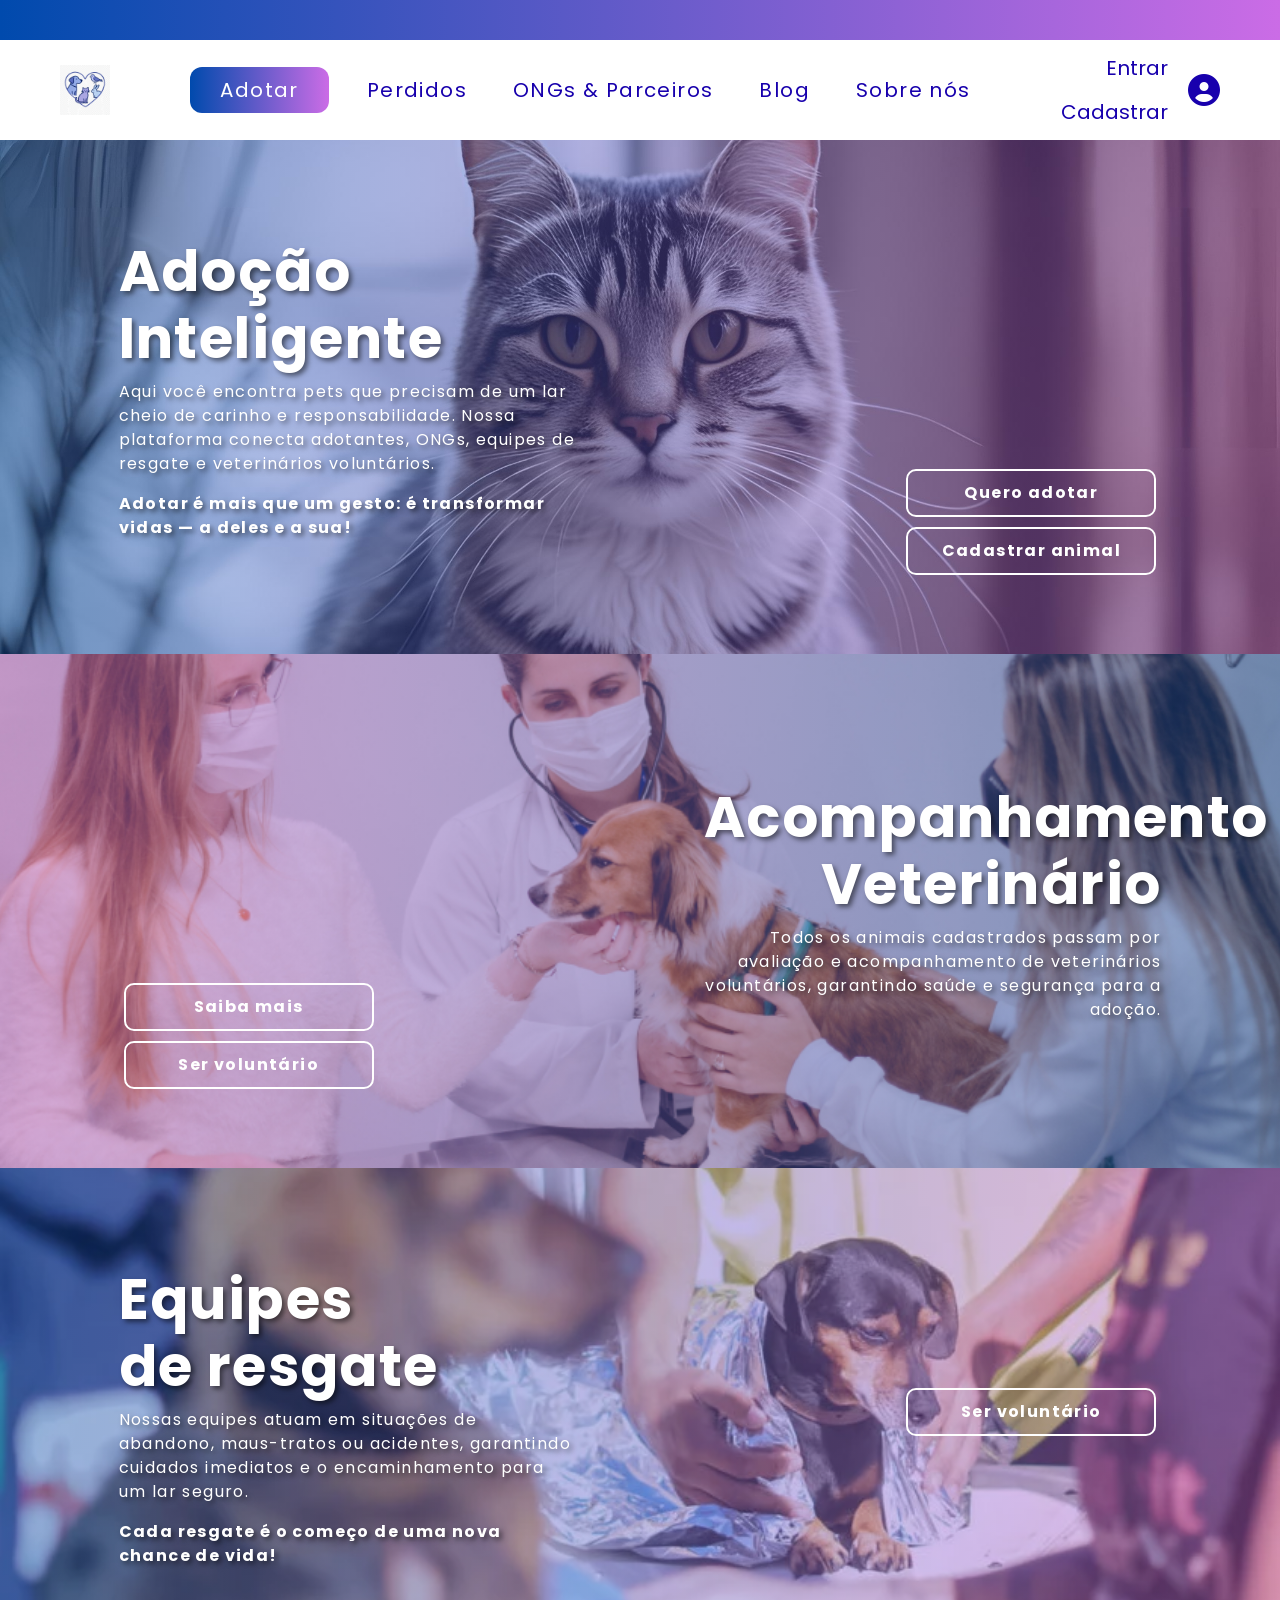
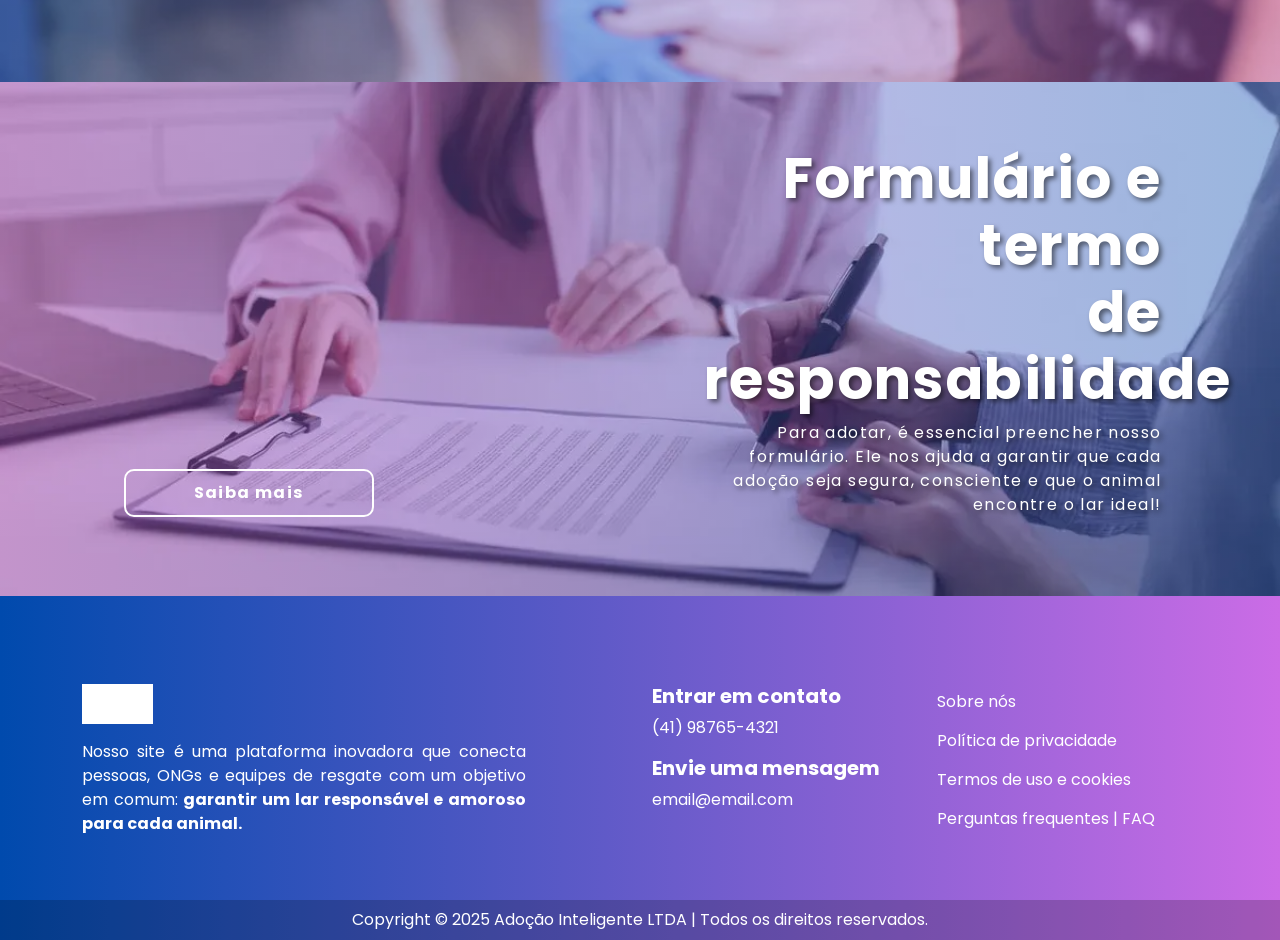
<file: index.html>
<!DOCTYPE html>
<html lang="pt-BR">

<head>
    <meta charset="utf-8">
    <meta name="viewport" content="width=device-width, initial-scale=1">
    <title>Adoção Inteligente</title>
    <link rel="icon" href="img/Adocao_Inteligente_App_Icon.jpg" type="image/png">
    <meta name="description" content="Plataforma de adoção de animais que conecta adotantes, ONGs e veterinários.">
    <meta name="keywords" content="adoção, pet, cachorro, gato, ONG, veterinário">

    <link href="https://cdn.jsdelivr.net/npm/bootstrap@5.3.3/dist/css/bootstrap.min.css" rel="stylesheet">
    <link rel="preconnect" href="https://fonts.googleapis.com">
    <link rel="preconnect" href="https://fonts.gstatic.com" crossorigin>
    <link href="https://fonts.googleapis.com/css2?family=Poppins:wght@400;700&display=swap" rel="stylesheet">
    <link rel="stylesheet" href="https://cdnjs.cloudflare.com/ajax/libs/font-awesome/6.5.2/css/all.min.css">

    <link rel="stylesheet" href="css/style.css">
</head>

<body>

    <header>
        <div class="top-gradient-bar"></div>
        <nav class="navbar navbar-expand-lg">
            <div class="container-fluid">
                <a class="navbar-brand ps-5" href="#">
                    <img src="img/Adocao_Inteligente_Icon_Transparente.png" alt="Adoção Inteligente">
                </a>
                <button class="navbar-toggler" type="button" data-bs-toggle="collapse" data-bs-target="#mainNavbar">
                    <span class="navbar-toggler-icon"></span>
                </button>
                <div class="collapse navbar-collapse" id="mainNavbar">
                    <ul class="navbar-nav mx-auto">
                        <li class="nav-item"><a class="nav-link btn-adotar" href="#">Adotar</a></li>
                        <li class="nav-item"><a class="nav-link" href="#">Perdidos</a></li>
                        <li class="nav-item"><a class="nav-link" href="#">ONGs & Parceiros</a></li>
                        <li class="nav-item"><a class="nav-link" href="#">Blog</a></li>
                        <li class="nav-item"><a class="nav-link" href="#">Sobre nós</a></li>
                    </ul>
                    <div class="login-section d-flex pe-5 align-items-center">
                        <div id="login-links" class="login-text d-flex flex-column align-items-end ms-2">
                            <a href="#" id="link-login" data-bs-toggle="modal" data-bs-target="#loginModal">Entrar</a>
                            <a href="#" id="link-cadastro" data-bs-toggle="modal"
                                data-bs-target="#authModal">Cadastrar</a>
                        </div>
                        <div id="user-info" class="login-text d-none flex-column align-items-end ms-2">
                            <span id="nome-usuario" class="user-name"></span>
                            <a href="#" id="link-saindo">Sair</a>
                        </div>
                        <i class="fas fa-user-circle fa-2x user-icon"></i>
                    </div>
                </div>
            </div>
        </nav>
    </header>

    <main>
        <section id="adocao" class="hero-section row mx-0 py-5 justify-content-center align-items-center">
            <div class="col-md-5 description text-start">
                <h1>Adoção<br>Inteligente</h1>
                <p>Aqui você encontra pets que precisam de um lar cheio de carinho e responsabilidade. Nossa plataforma
                    conecta adotantes, ONGs, equipes de resgate e veterinários voluntários.</p>
                <p><b>Adotar é mais que um gesto: é transformar vidas — a deles e a sua!</b></p>
            </div>
            <div class="col-md-5 d-flex flex-column align-items-end align-self-end botoes">
                <a href="#" class="btn btn-outline-custom">Quero adotar</a>
                <a href="#" class="btn btn-outline-custom">Cadastrar animal</a>
            </div>
        </section>

        <section id="veterinario" class="hero-section row mx-0 py-5 justify-content-center align-items-center">
            <div class="col-md-5 d-flex flex-column align-items-start align-self-end botoes">
                <a href="#" class="btn btn-outline-custom">Saiba mais</a>
                <a href="#" class="btn btn-outline-custom">Ser voluntário</a>
            </div>
            <div class="col-md-5 description text-end">
                <h1>Acompanhamento<br>Veterinário</h1>
                <p>Todos os animais cadastrados passam por avaliação e acompanhamento de veterinários voluntários,
                    garantindo saúde e segurança para a adoção.</p>
            </div>
        </section>

        <section id="resgate" class="hero-section row mx-0 py-5 justify-content-center align-items-center">
            <div class="col-md-5 description text-start">
                <h1>Equipes<br>de resgate</h1>
                <p>Nossas equipes atuam em situações de abandono, maus-tratos ou acidentes, garantindo cuidados
                    imediatos e o encaminhamento para um lar seguro.</p>
                <p><b>Cada resgate é o começo de uma nova chance de vida!</b></p>
            </div>
            <div class="col-md-5 d-flex justify-content-end align-items-end botoes">
                <a href="#" class="btn btn-outline-custom">Ser voluntário</a>
            </div>
        </section>

        <section id="formulario" class="hero-section row mx-0 py-5 justify-content-center align-items-center">
            <div class="col-md-5 d-flex align-items-start align-self-end botoes">
                <a href="#" class="btn btn-outline-custom">Saiba mais</a>
            </div>
            <div class="col-md-5 description text-end">
                <h1>Formulário e termo<br>de responsabilidade</h1>
                <p>Para adotar, é essencial preencher nosso formulário. Ele nos ajuda a garantir que cada adoção seja
                    segura, consciente e que o animal encontre o lar ideal!</p>
            </div>
        </section>
    </main>

    <footer class="site-footer">
        <div class="container">
            <div class="row py-5 justify-content-center">
                <div class="col-lg-6 footer-desc">
                    <img src="img/resgate.png" alt="Logotipo Adoção Inteligente no rodapé" class="footer-logo mb-3">
                    <p>Nosso site é uma plataforma inovadora que conecta pessoas, ONGs e equipes de resgate com um
                        objetivo em comum: <b>garantir um lar responsável e amoroso para cada animal.</b></p>
                </div>
                <div class="col-lg-3 col-md-6">
                    <h5><b>Entrar em contato</b></h5>
                    <p>(41) 98765-4321</p>
                    <h5><b>Envie uma mensagem</b></h5>
                    <p>email@email.com</p>
                </div>
                <div class="col-lg-3 col-md-6 d-flex flex-column align-items-start footer-links">
                    <a href="#">Sobre nós</a>
                    <a href="#">Política de privacidade</a>
                    <a href="#">Termos de uso e cookies</a>
                    <a href="#">Perguntas frequentes | FAQ</a>
                </div>
            </div>
        </div>
        <div class="copyright text-center py-2">
            <p class="mb-0">Copyright © 2025 Adoção Inteligente LTDA | Todos os direitos reservados.</p>
        </div>
    </footer>

    <div class="modal fade" id="loginModal" tabindex="-1" aria-labelledby="loginModalLabel" aria-hidden="true">
        <div class="modal-dialog modal-xl modal-dialog-centered">
            <div class="modal-content modal-split">
                <div class="row g-0">
                    <div class="col-lg-6">
                        <div class="form-container">
                            <button type="button" class="btn-close" data-bs-dismiss="modal" aria-label="Close"></button>
                            <h2 class="modal-title mb-3" id="loginModalLabel">Bem-vindo(a) de volta!</h2>
                            <p class="mb-4">Faça login para continuar.</p>
                            <form id="loginForm" method="POST">
                                <input type="hidden" name="action" value="login">
                                <div class="mb-3">
                                    <label for="loginEmail" class="form-label">Email</label>
                                    <input type="email" class="form-control" id="loginEmail" name="email" required>
                                </div>
                                <div class="mb-3">
                                    <label for="loginPassword" class="form-label">Senha</label>
                                    <input type="password" class="form-control" id="loginPassword" name="senha"
                                        required>
                                </div>
                                <a href="#" class="form-text text-light d-block mb-3">Esqueci minha senha</a>
                                <p class="form-text text-light">
                                    Ainda não tem uma conta?
                                    <a href="" id="switchToRegister" data-bs-toggle="modal"
                                        data-bs-target="#authModal">Clique aqui</a>
                                </p>
                                <div class="d-grid mt-4">
                                    <button type="submit" class="btn btn-primary btn-lg">Entrar</button>
                                </div>
                            </form>
                        </div>
                    </div>
                    <div class="col-lg-6 d-none d-lg-block modal-image-side"></div>
                </div>
            </div>
        </div>
    </div>

    <div class="modal fade" id="authModal" tabindex="-1" aria-labelledby="authModalLabel" aria-hidden="true">
        <div class="modal-dialog modal-xl modal-dialog-centered">
            <div class="modal-content modal-split">
                <div class="row g-0">

                    <div class="col-lg-6">
                        <div class="form-container text-white">
                            <button type="button" class="btn-close" data-bs-dismiss="modal" aria-label="Close"></button>
                            <h2 class="modal-title mb-3" id="authModalLabel">Junte-se a nós!</h2>
                            <p class="mb-5">Escolha o perfil que mais combina com você para começar.</p>

                            <div class="d-grid gap-4">
                                <div class="profile-choice-card" data-next-modal="#modalAdotante">
                                    <i class="fas fa-heart fa-2x"></i>
                                    <div class="profile-text">
                                        <h5>Quero Adotar</h5>
                                        <p>Procure e encontre seu novo melhor amigo.</p>
                                    </div>
                                </div>

                                <div class="profile-choice-card" data-next-modal="#modalONG">
                                    <i class="fas fa-shield-alt fa-2x"></i>
                                    <div class="profile-text">
                                        <h5>Sou Protetor/ONG</h5>
                                        <p>Cadastre animais e gerencie processos de adoção.</p>
                                    </div>
                                </div>

                                <div class="profile-choice-card" data-next-modal="#modalVeterinario">
                                    <i class="fas fa-stethoscope fa-2x"></i>
                                    <div class="profile-text">
                                        <h5>Sou Veterinário</h5>
                                        <p>Ofereça seus serviços e ajude como voluntário.</p>
                                    </div>
                                </div>
                            </div>
                        </div>
                    </div>

                    <div class="col-lg-6 d-none d-lg-block modal-image-side">
                    </div>

                </div>
            </div>
        </div>
    </div>

    <div class="modal fade" id="modalAdotante" tabindex="-1" aria-labelledby="modalAdotanteLabel" aria-hidden="true">
        <div class="modal-dialog modal-xl modal-dialog-centered">
            <div class="modal-content modal-split">
                <div class="row g-0">

                    <div class="col-lg-6">
                        <div class="form-container"> <button type="button" class="btn-close" data-bs-dismiss="modal"
                                aria-label="Close"></button>

                            <h2 class="modal-title mb-4" id="modalAdotanteLabel">Cadastro de Adotante</h2>

                            <form id="formAdotante" method="POST">
                                <div class="mb-3">
                                    <label for="nomeAdotante" class="form-label">Nome Completo</label>
                                    <input type="text" class="form-control" id="nomeAdotante" name="nome" required>
                                </div>
                                <div class="mb-3">
                                    <label for="emailAdotante" class="form-label">Email</label>
                                    <input type="email" class="form-control" id="emailAdotante" name="email" required>
                                </div>
                                <div class="mb-3">
                                    <label for="telefoneAdotante" class="form-label">Telefone</label>
                                    <input type="tel" class="form-control" id="telefoneAdotante" name="telefone"
                                        required>
                                </div>
                                <div class="mb-3">
                                    <label for="cpfAdotante" class="form-label">CPF</label>
                                    <input type="text" class="form-control" id="cpfAdotante" name="cpf" required>
                                </div>
                                <div class="mb-3">
                                    <label for="nascimentoAdotante" class="form-label">Data de Nascimento</label>
                                    <input type="date" class="form-control" id="nascimentoAdotante" name="nascimento"
                                        required>
                                </div>
                                <div class="row">
                                    <div class="col-sm-6 mb-3">
                                        <label for="senhaAdotante" class="form-label">Senha</label>
                                        <input type="password" class="form-control" id="senhaAdotante" name="senha"
                                            required>
                                    </div>
                                    <div class="col-sm-6 mb-3">
                                        <label for="confirmarSenhaAdotante" class="form-label">Confirmar Senha</label>
                                        <input type="password" class="form-control" id="confirmarSenhaAdotante"
                                            name="confirmarSenha" required>
                                    </div>
                                </div>
                                <div class="d-grid">
                                    <button type="submit" class="btn btn-primary btn-lg"
                                        form="formAdotante">Cadastrar</button>
                                </div>
                            </form>
                        </div>
                    </div>

                    <div class="col-lg-6 d-none d-lg-block modal-image-side">
                    </div>

                </div>
            </div>
        </div>
    </div>

    <div class="modal fade" id="modalONG" tabindex="-1" aria-labelledby="modalONGLabel" aria-hidden="true">
        <div class="modal-dialog modal-xl modal-dialog-centered">
            <div class="modal-content modal-split">
                <div class="row g-0">
                    <div class="col-lg-6">
                        <div class="form-container"> <button type="button" class="btn-close" data-bs-dismiss="modal"
                                aria-label="Close"></button>
                            <h2 class="modal-title mb-4" id="modalONGLabel">Cadastro de Protetor/ONG</h2>
                            <form id="formONG" method="POST">
                                <div class="mb-3">
                                    <label for="nomeONG" class="form-label">Nome da ONG/Protetor</label>
                                    <input type="text" class="form-control" id="nomeONG" name="nomeONG" required>
                                </div>
                                <div class="mb-3">
                                    <label for="emailONG" class="form-label">Email</label>
                                    <input type="email" class="form-control" id="emailONG" name="emailONG" required>
                                </div>
                                <div class="mb-3">
                                    <label for="telefoneONG" class="form-label">Telefone</label>
                                    <input type="tel" class="form-control" id="telefoneONG" name="telefoneONG" required>
                                </div>
                                <div class="mb-3">
                                    <label for="CnpjONG" class="form-label">CNPJ</label>
                                    <input type="text" class="form-control" id="CnpjONG" name="cnpjONG" required>
                                </div>
                                <div class="row">
                                    <div class="col-sm-6 mb-3">
                                        <label for="senhaONG" class="form-label">Senha</label>
                                        <input type="password" class="form-control" id="senhaONG" name="senhaONG"
                                            required>
                                    </div>
                                    <div class="col-sm-6 mb-3">
                                        <label for="confirmarSenhaONG" class="form-label">Confirmar Senha</label>
                                        <input type="password" class="form-control" id="confirmarSenhaONG"
                                            name="confirmarSenhaONG" required>
                                    </div>
                                </div>
                                <div class="d-grid">
                                    <button type="submit" class="btn btn-primary btn-lg"
                                        form="formONG">Cadastrar</button>
                                </div>
                            </form>
                        </div>
                    </div>
                    <div class="col-lg-6 d-none d-lg-block modal-image-side"></div>
                </div>
            </div>
        </div>
    </div>

    <div class="modal fade" id="modalVeterinario" tabindex="-1" aria-labelledby="modalVeterinarioLabel"
        aria-hidden="true">
        <div class="modal-dialog modal-xl modal-dialog-centered">
            <div class="modal-content modal-split">
                <div class="row g-0">
                    <div class="col-lg-6">
                        <div class="form-container"> <button type="button" class="btn-close" data-bs-dismiss="modal"
                                aria-label="Close"></button>
                            <h2 class="modal-title mb-4" id="modalVeterinarioLabel">Cadastro de Veterinário</h2>
                            <form id="formVeterinario" method="POST">
                                <div class="mb-3">
                                    <label for="nomeVeterinario" class="form-label">Nome Completo</label>
                                    <input type="text" class="form-control" id="nomeVeterinario" name="nomeVeterinario"
                                        required>
                                </div>
                                <div class="mb-3">
                                    <label for="emailVeterinario" class="form-label">Email</label>
                                    <input type="email" class="form-control" id="emailVeterinario"
                                        name="emailVeterinario" required>
                                </div>
                                <div class="mb-3">
                                    <label for="telefoneVeterinario" class="form-label">Telefone</label>
                                    <input type="tel" class="form-control" id="telefoneVeterinario"
                                        name="telefoneVeterinario" required>
                                </div>
                                <div class="mb-3">
                                    <label for="crmVeterinario" class="form-label">CRMV</label>
                                    <input type="text" class="form-control" id="crmVeterinario" name="crmv" required>
                                </div>
                                <div class="row">
                                    <div class="col-sm-6 mb-3">
                                        <label for="senhaVeterinario" class="form-label">Senha</label>
                                        <input type="password" class="form-control" id="senhaVeterinario"
                                            name="senhaVeterinario" required>
                                    </div>
                                    <div class="col-sm-6 mb-3">
                                        <label for="confirmarSenhaVeterinario" class="form-label">Confirmar
                                            Senha</label>
                                        <input type="password" class="form-control" id="confirmarSenhaVeterinario"
                                            name="confirmarSenhaVeterinario" required>
                                    </div>
                                </div>
                                <div class="d-grid">
                                    <button type="submit" class="btn btn-primary btn-lg"
                                        form="formVeterinario">Cadastrar</button>
                                </div>
                            </form>
                        </div>
                    </div>
                    <div class="col-lg-6 d-none d-lg-block modal-image-side"></div>
                </div>
            </div>
        </div>
    </div>



    <script src="https://cdn.jsdelivr.net/npm/bootstrap@5.3.3/dist/js/bootstrap.bundle.min.js"></script>
    <script type="module" src="js/main.js"></script>

</body>

</html>
</file>
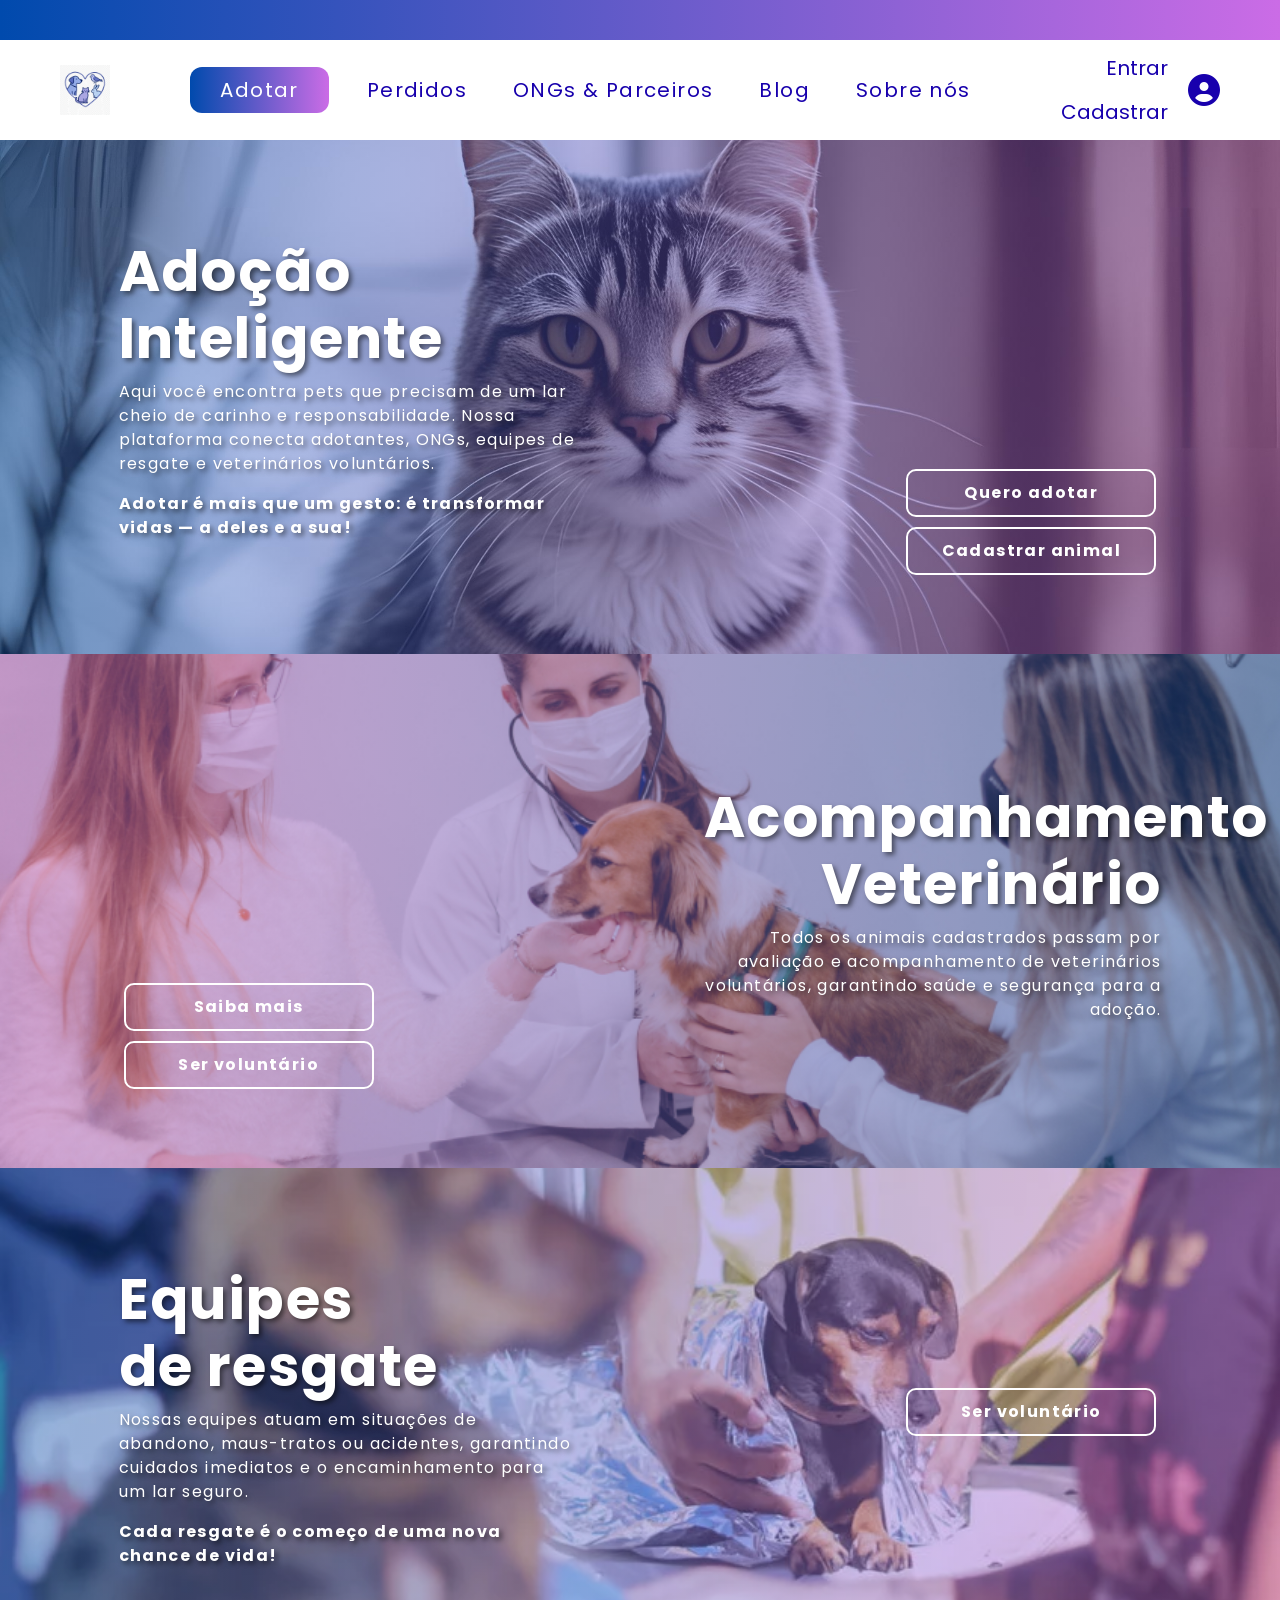
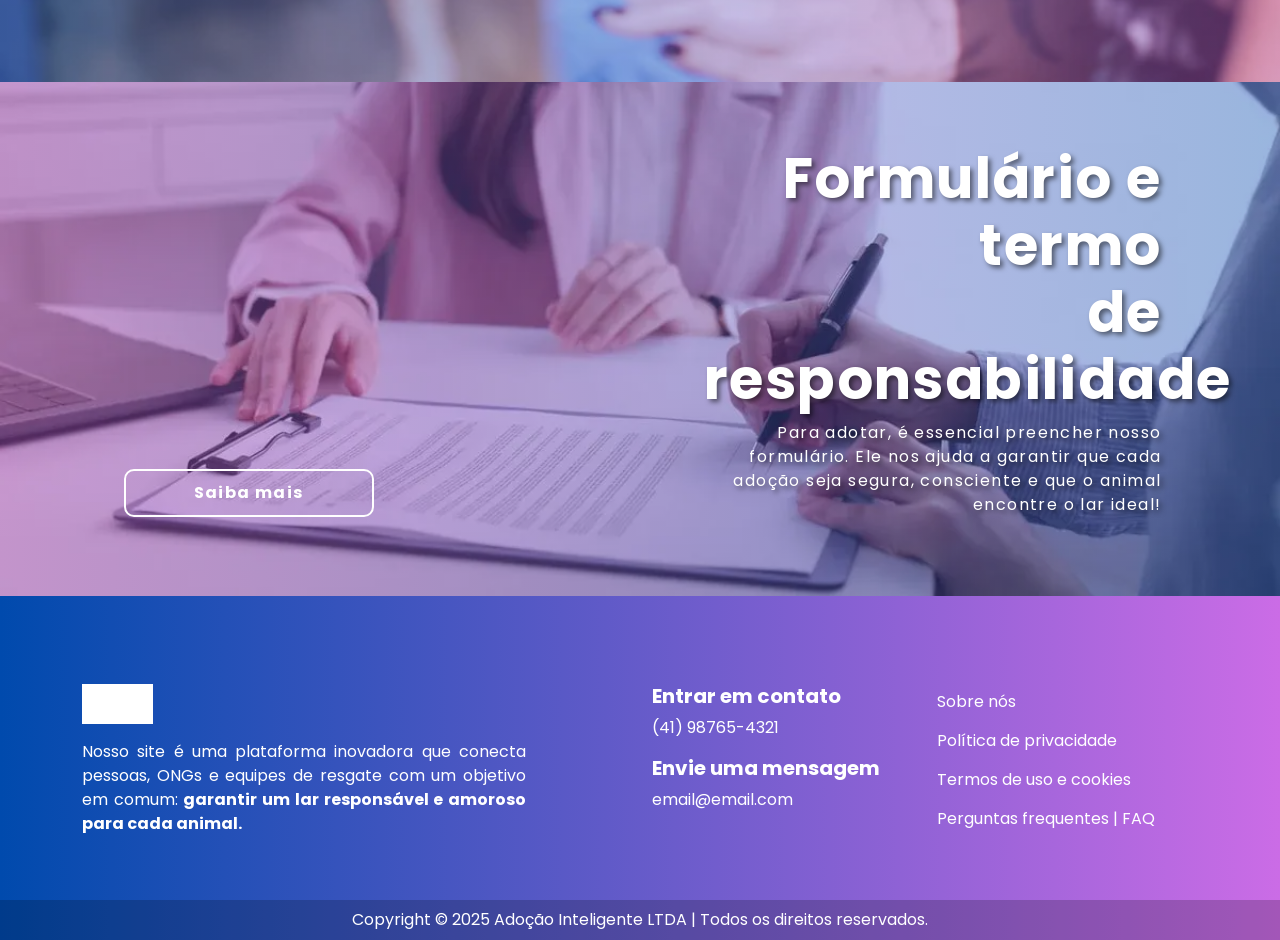
<file: home.html>
!
<!DOCTYPE html>
<html lang="pt-BR">

<head>
    <meta charset="utf-8">
    <meta name="viewport" content="width=device-width, initial-scale=1">
    <title>Home - Adoção Inteligente</title>

    <link href="https://cdn.jsdelivr.net/npm/bootstrap@5.3.3/dist/css/bootstrap.min.css" rel="stylesheet">
    <link rel="preconnect" href="https://fonts.googleapis.com">
    <link rel="preconnect" href="https://fonts.gstatic.com" crossorigin>
    <link href="https://fonts.googleapis.com/css2?family=Poppins:wght@400;700&display=swap" rel="stylesheet">
    <link rel="stylesheet" href="https://cdnjs.cloudflare.com/ajax/libs/font-awesome/6.5.2/css/all.min.css">
    <link rel="stylesheet" href="css/style.css">
</head>

<body>

    <header>
        <div class="top-gradient-bar"></div>
        <nav class="navbar navbar-expand-lg">
            <div class="container-fluid">
                <a class="navbar-brand ps-5" href="#">
                    <img src="#" alt="Logotipo Adoção Inteligente">
                </a>
                <button class="navbar-toggler" type="button" data-bs-toggle="collapse" data-bs-target="#mainNavbar">
                    <span class="navbar-toggler-icon"></span>
                </button>
                <div class="collapse navbar-collapse" id="mainNavbar">
                    <ul class="navbar-nav mx-auto">
                        <li class="nav-item"><a class="nav-link btn-adotar" href="#">Adotar</a></li>
                        <li class="nav-item"><a class="nav-link" href="#">Perdidos</a></li>
                        <li class="nav-item"><a class="nav-link" href="#">ONGs & Parceiros</a></li>
                        <li class="nav-item"><a class="nav-link" href="#">Blog</a></li>
                    </ul>
                    <div class="login-section d-flex pe-5 align-items-center">
                        <div class="dropdown">
                            <a href="#" class="d-flex align-items-center login-text user-dropdown-toggle"
                                data-bs-toggle="dropdown" aria-expanded="false">
                                <div class="text-end ms-2">
                                    <span class="user-name" id="adotante-name">carregando...</span>
                                    <small class="user-role">Adotante</small>
                                </div>
                                <i class="fas fa-user-circle fa-2x user-icon ms-2"></i>
                            </a>
                            <ul class="dropdown-menu dropdown-menu-end">
                                <li><a class="dropdown-item" href="#" data-bs-toggle="modal"
                                        data-bs-target="#modalMeuPerfil"><i class="fas fa-user-edit me-2"></i> Meu
                                        Perfil</a></li>
                                <li><a class="dropdown-item" href="#" data-bs-toggle="modal"
                                        data-bs-target="#modalEndereco"><i class="fas fa-map-marker-alt me-2"></i>
                                        Endereço</a></li>
                                <li><a class="dropdown-item" href="#" data-bs-toggle="modal"
                                        data-bs-target="#modalConfiguracoes"><i class="fas fa-cog me-2"></i>
                                        Configurações</a></li>
                                <li>
                                    <hr class="dropdown-divider">
                                </li>
                                <li>
                                    <a id="btn-sair" class="dropdown-item text-danger" href="index.html">
                                        <i class="fas fa-sign-out-alt me-2"></i> Sair
                                    </a>
                                </li>
                            </ul>
                        </div>
                    </div>
                </div>
            </div>
        </nav>
    </header>

    <main>
        <section class="dashboard-header">
            <div class="container">
                <h1>Encontre seu novo amigo</h1>
                <p>Veja os pets disponíveis para adoção ou divulgue um animal que precisa de um lar.</p>
                <button class="btn btn-primary btn-lg" data-bs-toggle="modal" data-bs-target="#modalDivulgarPet">
                    <i class="fas fa-paw me-2"></i> Divulgar um Pet
                </button>
            </div>
        </section>

        <section class="container my-5">
            <h2 class="text-center mb-4">Pets esperando por um lar</h2>
            <div class="row g-4">

                <div class="col-md-4">
                    <div class="card pet-card">
                        <img src="https://via.placeholder.com/400x300.png?text=Rex" class="card-img-top"
                            alt="Foto do Pet">
                        <div class="card-body">
                            <h5 class="card-title">Rex</h5>
                            <p class="card-text">Macho, Vira-lata, 2 anos. Muito dócil e adora crianças.</p>
                            <span class="badge bg-primary">Porte Médio</span>
                            <span class="badge bg-info text-dark">Vacinado</span>
                        </div>
                        <div class="card-footer">
                            <small class="text-muted"><i class="fas fa-map-marker-alt me-1"></i> Curitiba, PR</small>
                            <a href="#" class="btn btn-sm btn-outline-primary float-end">Ver Mais</a>
                        </div>
                    </div>
                </div>

                <div class="col-md-4">
                    <div class="card pet-card">
                        <img src="https://via.placeholder.com/400x300.png?text=Mimi" class="card-img-top"
                            alt="Foto do Pet">
                        <div class="card-body">
                            <h5 class="card-title">Mimi</h5>
                            <p class="card-text">Fêmea, Siamês, 1 ano. Calma e companheira, ideal para apartamentos.</p>
                            <span class="badge bg-primary">Porte Pequeno</span>
                            <span class="badge bg-success">Castrada</span>
                        </div>
                        <div class="card-footer">
                            <small class="text-muted"><i class="fas fa-map-marker-alt me-1"></i> São José dos Pinhais,
                                PR</small>
                            <a href="#" class="btn btn-sm btn-outline-primary float-end">Ver Mais</a>
                        </div>
                    </div>
                </div>

                <div class="col-md-4">
                    <div class="card pet-card">
                        <img src="https://via.placeholder.com/400x300.png?text=Thor" class="card-img-top"
                            alt="Foto do Pet">
                        <div class="card-body">
                            <h5 class="card-title">Thor</h5>
                            <p class="card-text">Macho, Pastor Alemão, 3 anos. Guardião e muito leal à família.</p>
                            <span class="badge bg-primary">Porte Grande</span>
                            <span class="badge bg-info text-dark">Vacinado</span>
                        </div>
                        <div class="card-footer">
                            <small class="text-muted"><i class="fas fa-map-marker-alt me-1"></i> Colombo, PR</small>
                            <a href="#" class="btn btn-sm btn-outline-primary float-end">Ver Mais</a>
                        </div>
                    </div>
                </div>
            </div>
        </section>

    </main>

    <footer class="site-footer"></footer>

    <div class="modal fade" id="modalDivulgarPet" tabindex="-1">
        <div class="modal-dialog modal-xl modal-dialog-centered">
            <div class="modal-content modal-split">
                <div class="row g-0">
                    <div class="col-lg-6">
                        <div class="form-container">
                            <button type="button" class="btn-close" data-bs-dismiss="modal"></button>
                            <h2 class="modal-title mb-4">Divulgar Animal para Adoção</h2>
                            <form id="formDivulgarPet">
                                <div class="mb-3">
                                    <label for="petNome" class="form-label">Nome do Pet</label>
                                    <input type="text" class="form-control" id="petNome" required>
                                </div>
                                <div class="row">
                                    <div class="col-md-6 mb-3">
                                        <label for="petEspecie" class="form-label">Espécie</label>
                                        <select class="form-select" id="petEspecie">
                                            <option selected>Selecione...</option>
                                            <option value="cachorro">Cachorro</option>
                                            <option value="gato">Gato</option>
                                            <option value="outro">Outro</option>
                                        </select>
                                    </div>
                                    <div class="col-md-6 mb-3">
                                        <label for="petIdade" class="form-label">Idade (aproximada)</label>
                                        <input type="text" class="form-control" id="petIdade">
                                    </div>
                                </div>
                                <div class="mb-3">
                                    <label for="petDescricao" class="form-label">Descrição</label>
                                    <textarea class="form-control" id="petDescricao" rows="3"></textarea>
                                </div>
                                <div class="mb-3">
                                    <label for="petFoto" class="form-label">Foto do Pet</label>
                                    <input class="form-control" type="file" id="petFoto">
                                </div>
                                <div class="d-grid">
                                    <button type="submit" class="btn btn-primary btn-lg">Publicar</button>
                                </div>
                            </form>
                        </div>
                    </div>
                    <div class="col-lg-6 d-none d-lg-block modal-image-side"></div>
                </div>
            </div>
        </div>
    </div>

    <div class="modal fade" id="modalMeuPerfil" tabindex="-1">
        <div class="modal-dialog modal-xl modal-dialog-centered">
            <div class="modal-content modal-split">
                <div class="row g-0">
                    <div class="col-lg-6">
                        <div class="form-container">
                            <button type="button" class="btn-close" data-bs-dismiss="modal"></button>
                            <h2 class="modal-title mb-4">Meus Dados</h2>
                            <form id="formMeuPerfil">
                                <div class="mb-3">
                                    <label for="nomeAdotante" class="form-label">Nome Completo</label>
                                    <input type="text" class="form-control" id="nomeAdotante" name="nome" required>
                                </div>
                                <div class="mb-3">
                                    <label for="emailAdotante" class="form-label">Email</label>
                                    <input type="email" class="form-control" id="emailAdotante" name="email" required>
                                </div>
                                <div class="mb-3">
                                    <label for="telefoneAdotante" class="form-label">Telefone</label>
                                    <input type="tel" class="form-control" id="telefoneAdotante" name="telefone" required>
                                </div>
                                <div class="d-grid">
                                    <button type="submit" class="btn btn-primary btn-lg">Salvar Alterações</button>
                                </div>
                            </form>
                        </div>
                    </div>
                    <div class="col-lg-6 d-none d-lg-block modal-image-side"></div>
                </div>
            </div>
        </div>
    </div>

    <div class="modal fade" id="modalEndereco" tabindex="-1">
        <div class="modal-dialog modal-xl modal-dialog-centered">
            <div class="modal-content modal-split">
                <div class="row g-0">
                    <div class="col-lg-6">
                        <div class="form-container">
                            <button type="button" class="btn-close" data-bs-dismiss="modal"></button>
                            <h2 class="modal-title mb-4">Meu Endereço</h2>
                            <form id="formEndereco">
                                <div class="row">
                                    <div class="col-md-8 mb-3">
                                        <label for="cep" class="form-label">CEP</label>
                                        <input type="text" class="form-control" id="cep" name="cep">
                                    </div>
                                    <div class="col-md-4 mb-3 d-flex align-items-end">
                                        <button type="button" class="btn btn-secondary w-100">Buscar CEP</button>
                                    </div>
                                </div>
                                <div class="mb-3">
                                    <label for="logradouro" class="form-label">Logradouro</label>
                                    <input type="text" class="form-control" id="logradouro" name="logradouro">
                                </div>
                                <div class="d-grid">
                                    <button type="submit" class="btn btn-primary btn-lg">Salvar Endereço</button>
                                </div>
                            </form>
                        </div>
                    </div>
                    <div class="col-lg-6 d-none d-lg-block modal-image-side"></div>
                </div>
            </div>
        </div>
    </div>

    <div class="modal fade" id="modalConfiguracoes" tabindex="-1">
        <div class="modal-dialog modal-lg modal-dialog-centered">
            <div class="modal-content modal-split">
                <div class="form-container">
                    <button type="button" class="btn-close" data-bs-dismiss="modal"></button>
                    <h2 class="modal-title mb-4">Configurações da Conta</h2>

                    <h5 class="mt-4">Alterar Senha</h5>
                    <form id="formMudarSenha">
                        <div class="mb-3">
                            <label for="senhaAtual" class="form-label">Senha Atual</label>
                            <input type="password" class="form-control" id="senhaAtual">
                        </div>
                        <div class="mb-3">
                            <label for="novaSenha" class="form-label">Nova Senha</label>
                            <input type="password" class="form-control" id="novaSenha">
                        </div>
                        <button type="submit" class="btn btn-primary">Alterar Senha</button>
                    </form>

                    <hr class="my-4">

                    <h5>Zona de Perigo</h5>
                    <p>Uma vez que você apagar sua conta, não há como voltar atrás. Por favor, tenha certeza.</p>
                    <button type="button" class="btn btn-danger">Apagar Minha Conta</button>
                </div>
            </div>
        </div>
    </div>

    <script src="https://cdn.jsdelivr.net/npm/bootstrap@5.3.3/dist/js/bootstrap.bundle.min.js"></script>
    <script type="module" src="js/dashome.js"></script>
</body>

</html>
</file>
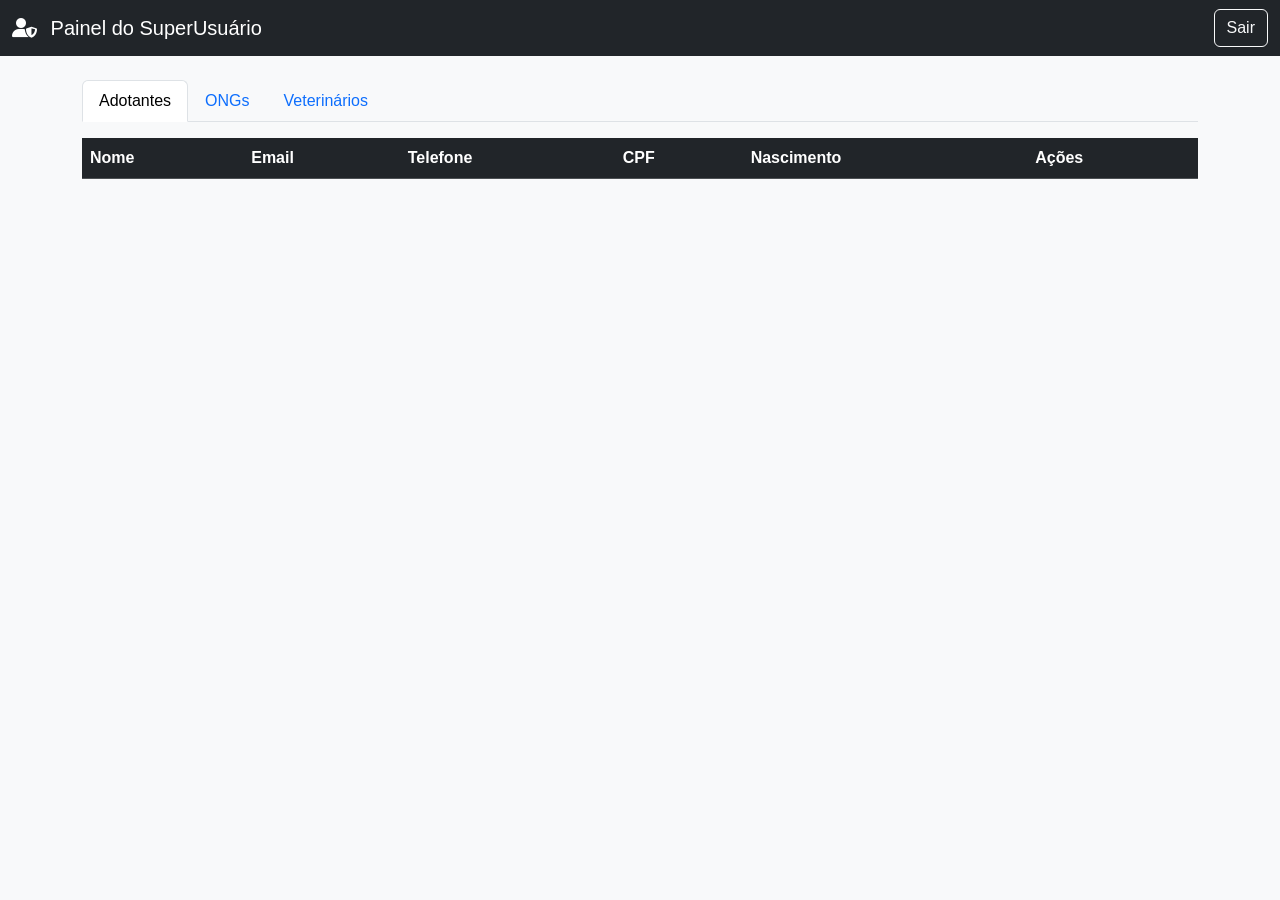
<file: superuser.html>
<!DOCTYPE html>
<html lang="pt-BR">

<head>
    <meta charset="UTF-8">
    <meta name="viewport" content="width=device-width, initial-scale=1.0">
    <title>Painel do SuperUsuário</title>
    <link href="https://cdn.jsdelivr.net/npm/bootstrap@5.3.3/dist/css/bootstrap.min.css" rel="stylesheet">
    <link rel="stylesheet" href="https://cdnjs.cloudflare.com/ajax/libs/font-awesome/6.5.2/css/all.min.css">
    <link rel="stylesheet" href="css/superuser.css">
</head>

<body>

    <nav class="navbar navbar-dark bg-dark">
        <div class="container-fluid">
            <a class="navbar-brand" href="#">
                <i class="fas fa-user-shield me-2"></i>
                Painel do SuperUsuário
            </a>
            <a href="index.html" class="btn btn-outline-light">Sair</a>
        </div>
    </nav>

    <div class="container mt-4">
        <ul class="nav nav-tabs" id="userTabs" role="tablist">
            <li class="nav-item" role="presentation">
                <button class="nav-link active" id="adotantes-tab" data-bs-toggle="tab" data-bs-target="#adotantes"
                    type="button" role="tab">Adotantes</button>
            </li>
            <li class="nav-item" role="presentation">
                <button class="nav-link" id="ongs-tab" data-bs-toggle="tab" data-bs-target="#ongs" type="button"
                    role="tab">ONGs</button>
            </li>
            <li class="nav-item" role="presentation">
                <button class="nav-link" id="veterinarios-tab" data-bs-toggle="tab" data-bs-target="#veterinarios"
                    type="button" role="tab">Veterinários</button>
            </li>
        </ul>

        <div class="tab-content" id="userTabsContent">
            <div class="tab-pane fade show active" id="adotantes" role="tabpanel">
                <div class="table-responsive mt-3">
                    <table class="table table-striped table-hover">
                        <thead class="table-dark">
                            <tr>
                                <th>Nome</th>
                                <th>Email</th>
                                <th>Telefone</th>
                                <th>CPF</th>
                                <th>Nascimento</th>
                                <th>Ações</th>
                            </tr>
                        </thead>
                        <tbody id="adotantes-body">
                        </tbody>
                    </table>
                </div>
            </div>
            <div class="tab-pane fade" id="ongs" role="tabpanel">
                <div class="table-responsive mt-3">
                    <table class="table table-striped table-hover">
                        <thead class="table-dark">
                            <tr>
                                <th>Nome</th>
                                <th>Email</th>
                                <th>Telefone</th>
                                <th>CNPJ</th>
                                <th>Ações</th>
                            </tr>
                        </thead>
                        <tbody id="ongs-body">
                        </tbody>
                    </table>
                </div>
            </div>
            <div class="tab-pane fade" id="veterinarios" role="tabpanel">
                <div class="table-responsive mt-3">
                    <table class="table table-striped table-hover">
                        <thead class="table-dark">
                            <tr>
                                <th>Nome</th>
                                <th>Email</th>
                                <th>Telefone</th>
                                <th>CRMV</th>
                                <th>Ações</th>
                            </tr>
                        </thead>
                        <tbody id="veterinarios-body">
                        </tbody>
                    </table>
                </div>
            </div>
        </div>
    </div>

    <div class="modal fade" id="editUserModal" tabindex="-1" aria-hidden="true">
        <div class="modal-dialog modal-lg">
            <div class="modal-content">
                <div class="modal-header">
                    <h5 class="modal-title" id="editModalLabel">Editar Usuário</h5>
                    <button type="button" class="btn-close" data-bs-dismiss="modal" aria-label="Close"></button>
                </div>
                <div class="modal-body">
                    <form id="editUserForm"></form>
                </div>
                <div class="modal-footer">
                    <button type="button" class="btn btn-secondary" data-bs-dismiss="modal">Cancelar</button>
                    <button type="submit" class="btn btn-primary" form="editUserForm">Salvar Alterações</button>
                </div>
            </div>
        </div>
    </div>


    <script src="https://cdn.jsdelivr.net/npm/bootstrap@5.3.3/dist/js/bootstrap.bundle.min.js"></script>
    <script src="js/superuser.js" type="module"></script>
</body>

</html>
</file>
<file: css/style.css>
/* =================================
   1. Estilos Globais
   ================================= */
body {
    font-family: 'Poppins', sans-serif;
    overflow-x: hidden;
}

/* =================================
   2. Cabeçalho e Navegação
   ================================= */
.top-gradient-bar {
    height: 40px;
    background: linear-gradient(to right, #004aad, #cb6ce6);
}

.navbar {
    height: 100px;
}

.navbar-brand img {
    max-height: 50px;
    /* Adicione um filtro para o logo se a imagem for escura */
    /* filter: brightness(0) invert(1); */
}

.navbar .navbar-nav .nav-link {
    color: #1800ad;
    font-weight: normal;
    font-size: 20px;
    letter-spacing: 1.4px;
    margin: 0 15px;
    position: relative;
    padding-bottom: 4px;
}

.navbar .navbar-nav .nav-link:not(.btn-adotar)::after {
    content: '';
    position: absolute;
    width: 100%;
    height: 2px;
    bottom: 0;
    left: 0;
    background-color: #1800ad;
    transform: scaleX(0);
    transform-origin: center;
    transition: transform 0.3s ease-out;
}

.navbar .navbar-nav .nav-link:not(.btn-adotar):hover::after {
    transform: scaleX(1);
}

.navbar .navbar-nav .nav-link.btn-adotar {
    background: linear-gradient(to right, #004aad, #cb6ce6);
    color: white;
    padding: 8px 30px;
    border-radius: 12px;
    position: relative;
    overflow: hidden;
    z-index: 1;
}

.navbar .navbar-nav .nav-link.btn-adotar::before {
    content: '';
    position: absolute;
    top: 0;
    left: 0;
    width: 100%;
    height: 100%;
    background: linear-gradient(to right, rgb(0, 60, 138), #a356b8);
    opacity: 0;
    z-index: -1;
    transition: opacity 0.3s ease !important;
}

.navbar .navbar-nav .nav-link.btn-adotar:hover::before {
    opacity: 1;
}

#link-login, #link-cadastro {
    margin: 10px;
    font-size: 20px;
    text-align: right;

}

.login-text a {
    color: #1800ad;
    text-decoration: none;
    font-size: 12px;
    line-height: 1.2;
    transition: color 0.3s ease;
    padding-right: 10px;
}

.login-text a:hover {
    color: #352a7c;
}

.user-name {
    color: #1800ad;
    font-weight: bold;
}

.user-icon {
    color: #1800ad;
}

/* =================================
   3. Seções Principais (Hero)
   ================================= */
.hero-section {
    background-size: cover;
    background-repeat: no-repeat;
    background-origin: border-box;
    background-clip: border-box;
    min-height: 514px; /* Usar min-height para flexibilidade */
    color: white;
    letter-spacing: 1.4px;
}

#adocao {
    background-image: linear-gradient(to right, rgba(0, 74, 173, 0.4), rgba(203, 108, 230, 0.4)), url('../img/gato.jpg');
    background-position: center 20%;
}

#veterinario {
    background-image: linear-gradient(to left, rgba(0, 74, 173, 0.4), rgba(203, 108, 230, 0.4)), url('../img/veterinario.jpg');
    background-position: center center;
}

#resgate {
    background-image: linear-gradient(to right, rgba(0, 74, 173, 0.4), rgba(203, 108, 230, 0.4)), url('../img/resgate.png');
    background-position: center 40%;
}

#formulario {
    background-image: linear-gradient(to left, rgba(0, 74, 173, 0.4), rgba(203, 108, 230, 0.4)), url('../img/formulario.png');
    background-position: center bottom;
}

.hero-section .botoes {
    padding-bottom: 2%;
}

.btn-outline-custom {
    background-color: transparent;
    border: 2px solid white;
    color: white;
    padding: 10px 30px;
    border-radius: 10px;
    font-weight: bold;
    margin: 5px;
    transition: all 0.3s ease;
    text-decoration: none;
    min-width: 250px;
    text-align: center;
}

.btn-outline-custom:hover {
    background-color: white;
    color: #333;
}

.description {
    text-shadow: 3px 3px 5px rgba(0, 0, 0, 0.5);
}

.description h1 {
    font-size: 3.5rem; /* Usando 'rem' para melhor acessibilidade */
    font-weight: bold;
}

.description p {
    font-size: 1rem;
}

/* Ajustes de alinhamento para o grid semântico */
.description.text-start {
    padding-right: 5%;
}

.description.text-end {
    padding-left: 5%;
}

/* =================================
   4. Rodapé
   ================================= */
.site-footer {
    background: linear-gradient(to right, #004aad, #cb6ce6);
    color: white;
    padding-top: 40px;
}

.footer-logo {
    max-height: 40px;
    filter: brightness(0) invert(1); /* Deixa o logo branco */
}

.site-footer .footer-desc {
    padding-right: 10%;
}

.site-footer .footer-desc p {
    text-align: justify;
}

.footer-links a {
    color: white;
    text-decoration: none;
    line-height: 35px;
    display: inline-block;
    position: relative;
    padding-bottom: 4px;
}

.footer-links a::after {
    content: '';
    position: absolute;
    width: 100%;
    height: 2px;
    bottom: 0;
    left: 0;
    background-color: white;
    transform: scaleX(0);
    transform-origin: bottom left;
    transition: transform 0.3s ease-out;
}

.footer-links a:hover::after {
    transform: scaleX(1);
}

.copyright {
    background: rgba(0, 0, 0, 0.2);
    color: white;
}

/* =================================
   5. Estilos para Modais
   ================================= */
.profile-choice-card {
    display: flex;
    align-items: center;
    padding: 1.5rem;
    border-radius: 0.75rem;
    background-color: rgba(255, 255, 255, 0.1);
    border: 1px solid rgba(255, 255, 255, 0.2);
    cursor: pointer;
    transition: all 0.3s ease;
}

.profile-choice-card:hover {
    background-color: rgba(255, 255, 255, 0.2);
    transform: scale(1.02); /* Efeito de crescimento sutil */
    border-color: rgba(255, 255, 255, 0.4);
}

.profile-choice-card i {
    margin-right: 1.5rem;
    color: #f8f9fa; /* Cor branca suave para o ícone */
}

.profile-choice-card .profile-text h5 {
    font-weight: bold;
    margin-bottom: 0.25rem;
}

.profile-choice-card .profile-text p {
    margin-bottom: 0;
    font-size: 0.9rem;
    opacity: 0.8;
}

.btn-color {
    background: linear-gradient(to right, #004aad, #7085db);
    color: white;
    margin: 10px;
    border-radius: 12px;
    border: 1px solid rgba(0, 0, 0, 0.3);
    box-shadow: 0 4px 15px rgba(0, 0, 0, 0.2);
    transition: all 0.3s ease;
}

.btn-color:hover {
    background: linear-gradient(to right, #094a9f, #4a6bb1);
    color: #e0e0e0;
    transform: translateY(-2px); /* Efeito sutil de elevação */
}

.btn-moradia {
    background-color: rgba(53, 42, 124, 0.6);
    color: white;
    margin: 5px;
    border-radius: 20px;
    border: 1px solid rgba(0, 0, 0, 0.3);
    box-shadow: 0 4px 15px rgba(0, 0, 0, 0.2);
    transition: all 0.3s ease;
}

.btn-moradia:hover {
    background-color: #352a7c;
    color: #e0e0e0;
}

/* =================================
   Estilos para a Modal Glassmorphism
   ================================= */

/* 1. Aplica o desfoque e escurece o fundo da página (backdrop) */
.modal-backdrop.show {
    backdrop-filter: blur(5px);
    -webkit-backdrop-filter: blur(5px);
    background-color: rgba(0, 0, 0, 0.4);
}

/* 2. Estiliza o conteúdo da modal para parecer vidro */
.modal-content.modal-glass {
    border-radius: 15px;
    box-shadow: 0 4px 30px rgba(0, 0, 0, 0.2);
    
    /* O gradiente com transparência é a chave para o efeito */
    background: linear-gradient(135deg, rgba(255, 255, 255, 0.1), rgba(255, 255, 255, 0));
    
    /* Borda sutil que ajuda a definir o painel de vidro */
    border: 1px solid rgba(255, 255, 255, 0.18);
    
    /* Desfoque no fundo do próprio painel (intensifica o efeito) */
    backdrop-filter: blur(10px);
    -webkit-backdrop-filter: blur(10px);
}

/* 3. Ajusta os elementos internos para o tema claro sobre escuro */
.modal-glass .modal-header,
.modal-glass .modal-body,
.modal-glass .modal-footer {
    color: white; /* Garante que o texto padrão seja branco */
}

.modal-glass .modal-header {
    border-bottom: 1px solid rgba(255, 255, 255, 0.2); /* Linha divisória sutil */
}

.modal-glass .modal-footer {
    border-top: none;
}

/* Deixa o botão de fechar 'X' branco para melhor contraste */
.modal-glass .btn-close {
    filter: brightness(0) invert(1);
}

/* 4. Estiliza os campos de formulário (inputs) */
.modal-glass .form-control {
    background-color: rgba(255, 255, 255, 0.1); /* Fundo transparente para os inputs */
    border: 1px solid rgba(255, 255, 255, 0.3);
    color: white; /* Cor do texto digitado */
    border-radius: 0.5rem;
}

.modal-glass .form-control::placeholder {
    color: rgba(255, 255, 255, 0.7); /* Placeholder mais claro */
}

.modal-glass .form-control:focus {
    background-color: rgba(255, 255, 255, 0.2);
    border-color: rgba(255, 255, 255, 0.5);
    color: white;
    box-shadow: 0 0 0 0.25rem rgba(255, 255, 255, 0.25);
}

/* 5. Estiliza os links e textos adicionais no formulário */
.modal-glass .form-text {
    color: rgba(255, 255, 255, 0.8); /* Cor para o texto "Ainda não tem conta?" */
}

.modal-glass .form-text a {
    color: white;
    font-weight: bold;
    text-decoration: none;
}

.modal-glass .form-text a:hover {
    text-decoration: underline;
}

/* 6. Estiliza o botão de Entrar */
.modal-glass .btn-primary {
    background: linear-gradient(to right, #004aad, #7085db);
    border: none;
    font-weight: bold;
    transition: all 0.3s ease;
}

.modal-glass .btn-primary:hover {
    background: linear-gradient(to right, #094a9f, #4a6bb1);
    transform: translateY(-2px);
}

/* =================================
   Estilos para a Modal Split com Glassmorphism no Formulário
   ================================= */

/* Define a largura máxima da modal 'extra large' */
.modal-dialog.modal-xl {
    max-width: 1000px; /* Você pode ajustar este valor */
}

/* 1. Aplica o desfoque e escurece o fundo da página (backdrop) */
/* Este é o mesmo do glassmorphism normal, desfoca o conteúdo da página atrás da modal */
.modal-backdrop {
    backdrop-filter: blur(5px);
    -webkit-backdrop-filter: blur(5px);
    background-color: rgba(0, 0, 0, 0.4); /* Fundo escuro semi-transparente */
}

/* Remove estilos padrão do Bootstrap para a nossa row assumir o controle total */
.modal-split.modal-content {
    background: none; /* remove o fundo branco padrão */
    border: none;     /* remove a borda padrão */
    border-radius: 0.5rem;
    overflow: hidden; 
}

/* Coluna da Esquerda (Formulário com Glassmorphism) */
.form-container {
    padding: 2.5rem; /* Espaçamento interno generoso */
    position: relative;
    height: 100%;
    
    /* AQUI APLICAMOS O EFEITO GLASSMORPHISM APENAS NESTA COLUNA */
    background: linear-gradient(135deg, rgba(255, 255, 255, 0.1), rgba(255, 255, 255, 0));
    border: 1px solid rgba(255, 255, 255, 0.18);
    backdrop-filter: blur(10px); /* Desfoque apenas no fundo do formulário */
    -webkit-backdrop-filter: blur(10px);
    color: white; /* Cor do texto dentro do formulário */
}

/* Estilos para os elementos de texto e labels dentro do formulário glass */
.form-container .form-label,
.form-container .modal-title {
    color: white;
}

/* Ajustes para inputs em um formulário glassmorphism */
.form-container .form-control {
    background-color: rgba(255, 255, 255, 0.1); /* Fundo transparente para os inputs */
    border: 1px solid rgba(255, 255, 255, 0.3); /* Borda clara */
    color: white; /* Cor do texto digitado */
    padding: 0.75rem 1rem;
    border-radius: 0.5rem;
}

.form-container .form-control::placeholder {
    color: rgba(255, 255, 255, 0.7); /* Placeholder mais claro */
}

/* Cor do texto quando o input está focado */
.form-container .form-control:focus {
    background-color: rgba(255, 255, 255, 0.2);
    border-color: rgba(255, 255, 255, 0.5);
    color: white;
    box-shadow: 0 0 0 0.25rem rgba(255, 255, 255, 0.25);
}


/* Botão de fechar customizado para a Split Modal */
.form-container .btn-close {
    position: absolute;
    top: 1.5rem;
    right: 1.5rem;
    z-index: 10;
    filter: brightness(0) invert(1); /* Deixa o X branco */
    opacity: 0.8;
}
.form-container .btn-close:hover {
    opacity: 1;
}

/* Coluna da Direita (Imagem que ocupa todo o espaço lateral) */
.modal-image-side {
    background-image: url('../img/Pet Animado para Cadastro.jpg'); /* VERIFIQUE O CAMINHO DA SUA IMAGEM AQUI */
    background-size: cover;
    background-position: center;
    background-repeat: no-repeat;
}

/* Estilo para o botão de 'Cadastrar' */
.form-container .btn-primary {
    background: linear-gradient(to right, #004aad, #7085db);
    border: none;
    color: white;
    font-weight: bold;
    padding: 0.75rem 1.5rem;
    border-radius: 0.5rem;
    transition: all 0.3s ease;
}

.form-container .btn-primary:hover {
    background: linear-gradient(to right, #094a9f, #4a6bb1);
    transform: translateY(-1px);
}

#loginform p, a {
    color: white;
}
</file>
<file: css/superuser.css>
body {
    background-color: #f8f9fa;
    font-family: -apple-system, BlinkMacSystemFont, "Segoe UI", Roboto, "Helvetica Neue", Arial, sans-serif;
}

.table-hover tbody tr:hover {
    background-color: #e9ecef;
}

.btn-sm {
    padding: 0.25rem 0.5rem;
    font-size: 0.875rem;
}

.btn-edit {
    margin-right: 5px;
}

.table th {
    vertical-align: middle;
}

.table td {
    vertical-align: middle;
}

.nav-tabs .nav-link {
    font-weight: 500;
}
</file>
